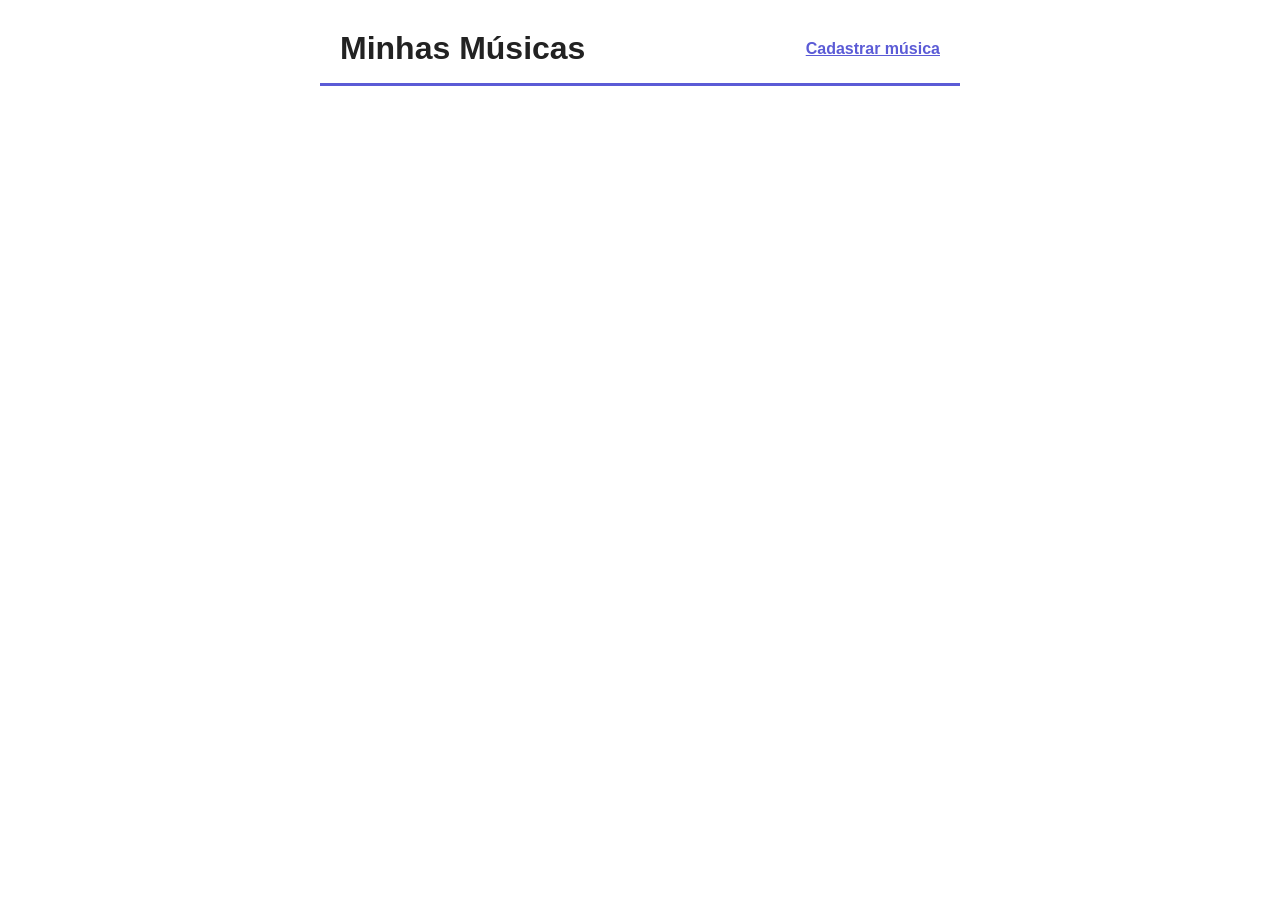
<file: index.html>
<!DOCTYPE html>
<html lang="pt-BR">
<head>
    <meta charset="UTF-8">
    <meta name="viewport" content="width=device-width, initial-scale=1.0">
    <title>Minhas Músicas</title>
    <link rel="stylesheet" href="index.css">
</head>
<body>
    <header>
        <h1>Minhas Músicas</h1>
        <a href="cadastrar.html">Cadastrar música</a>
    </header>

    <main>
        <section id="listarMusicas">

        </section>
    </main>

    <script src="index.js"></script>
</body>
</html>
</file>
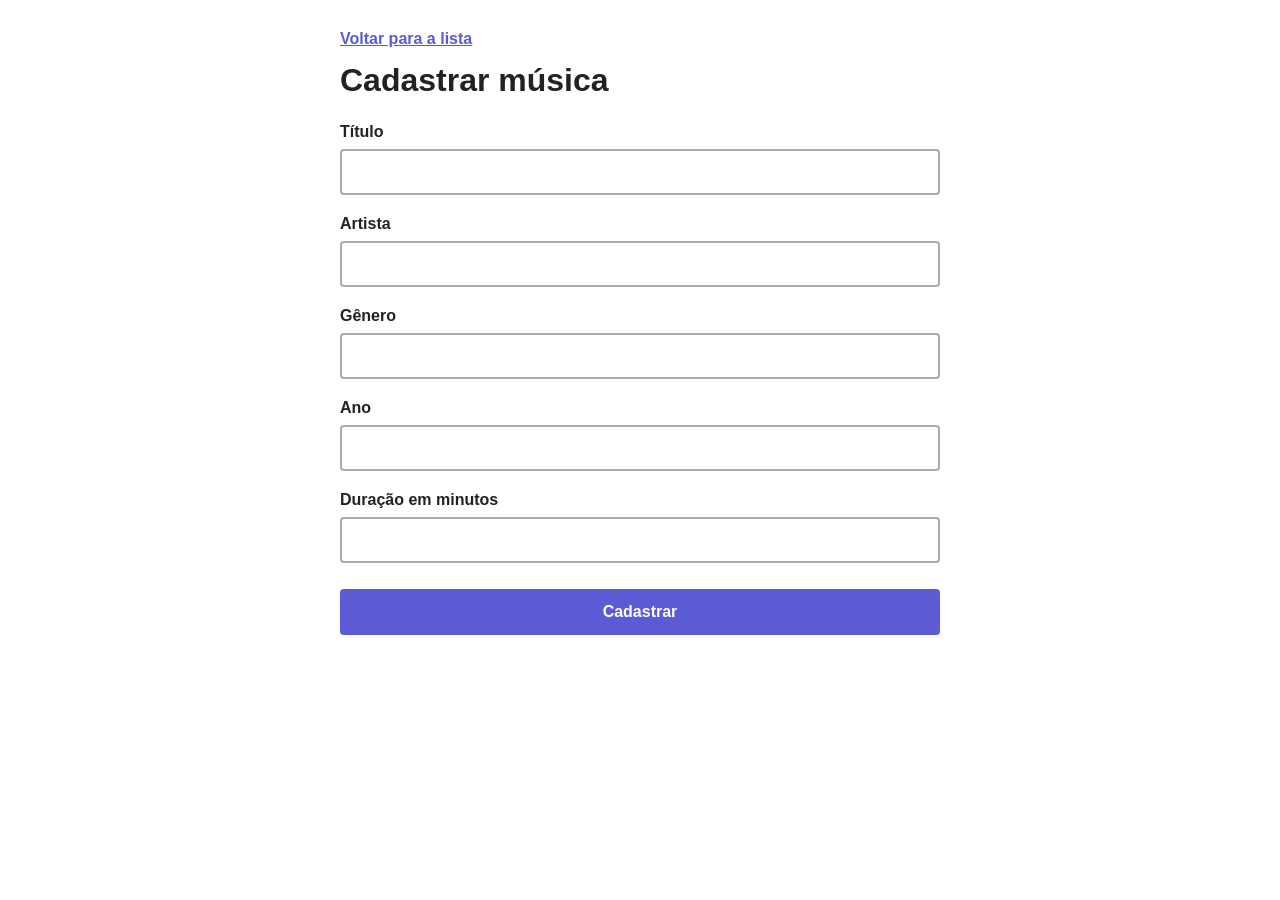
<file: cadastrar.html>
<!DOCTYPE html>
<html lang="pt-BR">
<head>
    <meta charset="UTF-8">
    <meta name="viewport" content="width=device-width, initial-scale=1.0">
    <title>Cadastrar música</title>
    <link rel="stylesheet" href="cadastrar.css">
</head>
<body>
    <main>
        <a class="voltar" href="index.html">Voltar para a lista</a>

        <h1>Cadastrar música</h1>

        <label for="titulo">Título</label>
        <input type="text" id="titulo">

        <label for="artista">Artista</label>
        <input type="text" id="artista">

        <label for="genero">Gênero</label>
        <input type="text" id="genero">

        <label for="ano">Ano</label>
        <input type="number" id="ano">

        <label for="duracao">Duração em minutos</label>
        <input type="number" id="duracao">

        <button id="botaoCadastrar">Cadastrar</button>
    </main>

    <script src="cadastrar.js"></script>
</body>
</html>
</file>
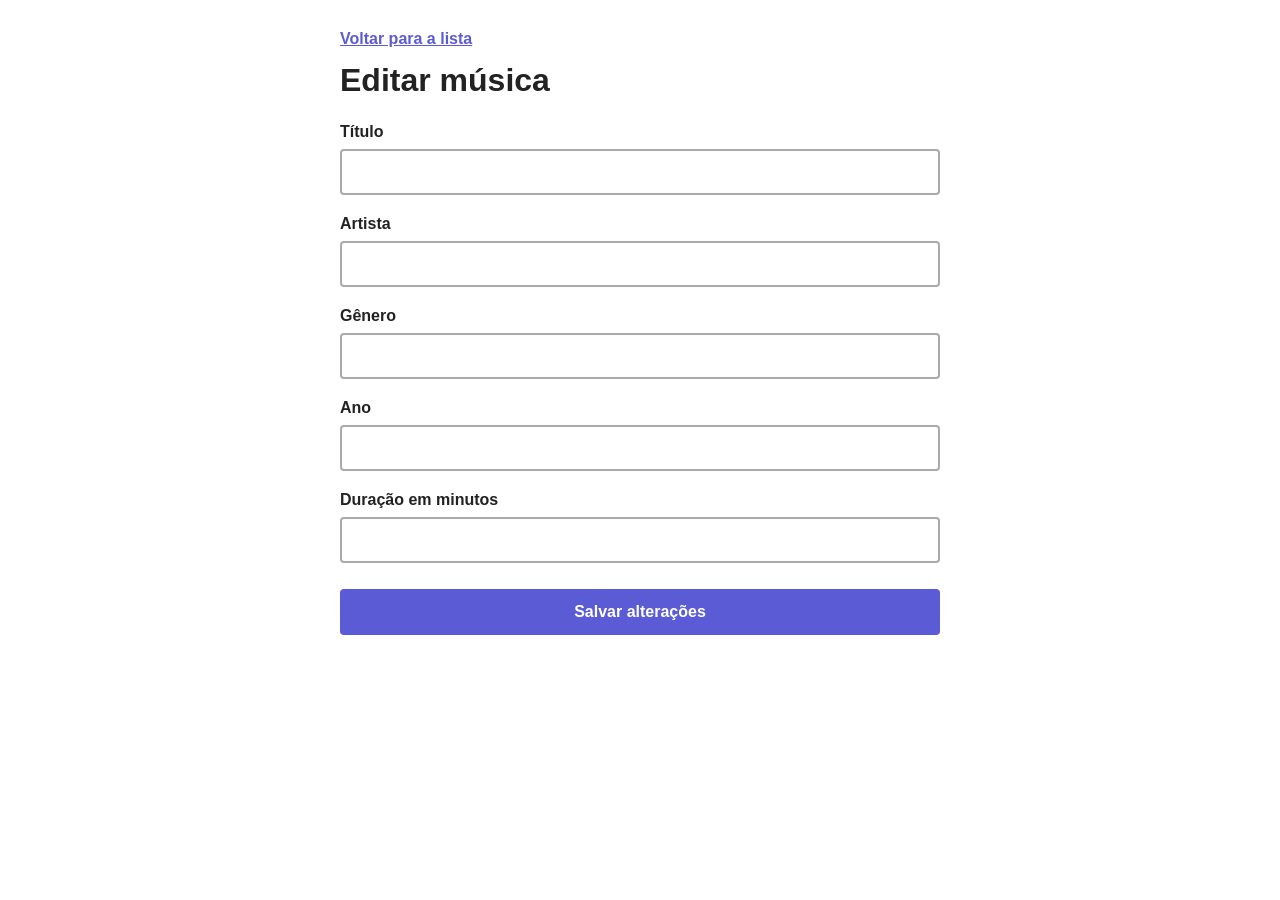
<file: editar.html>
<!DOCTYPE html>
<html lang="pt-BR">
<head>
    <meta charset="UTF-8">
    <meta name="viewport" content="width=device-width, initial-scale=1.0">
    <title>Editar música</title>
    <link rel="stylesheet" href="editar.css">
</head>
<body>
    <main>
        <a class="voltar" href="index.html">Voltar para a lista</a>

        <h1>Editar música</h1>

        <label for="titulo">Título</label>
        <input type="text" id="titulo">

        <label for="artista">Artista</label>
        <input type="text" id="artista">

        <label for="genero">Gênero</label>
        <input type="text" id="genero">

        <label for="ano">Ano</label>
        <input type="number" id="ano">

        <label for="duracao">Duração em minutos</label>
        <input type="number" id="duracao">

        <button id="botaoSalvar">Salvar alterações</button>
    </main>

    <script src="editar.js"></script>
</body>
</html>
</file>
<file: index.css>
* {
    box-sizing: border-box;
}

body {
    margin: 0;
    font-family: Arial, Helvetica, sans-serif;
    color: #222;
    background-color: #fff;
}

header {
    display: flex;
    justify-content: space-between;
    align-items: center;
    max-width: 640px;
    margin: 30px auto 24px;
    padding: 0 20px 16px;
    border-bottom: 3px solid #5b5bd6;
}

header h1 {
    margin: 0;
    font-size: 32px;
}

header a {
    color: #5b5bd6;
    font-weight: bold;
    text-decoration: underline;
}

main {
    max-width: 640px;
    margin: 0 auto 40px;
    padding: 0 20px;
}

#listaMusicas {
    display: flex;
    flex-direction: column;
    gap: 16px;
}

.musica {
    padding: 20px;
    border: 2px solid #d0d0d6;
    border-radius: 10px;
}

.musica h2 {
    margin: 0 0 6px;
    font-size: 24px;
}

.musica .artista {
    margin: 0 0 6px;
    font-size: 18px;
}

.musica .detalhes {
    margin: 0 0 14px;
    font-size: 14px;
    color: #666;
}

.acoes {
    display: flex;
    gap: 10px;
}

.acoes .editar,
.acoes .apagar {
    display: inline-block;
    padding: 8px 16px;
    font-family: inherit;
    font-size: 16px;
    font-weight: bold;
    text-decoration: none;
    background-color: #fff;
    border-radius: 4px;
    cursor: pointer;
}

.acoes .editar {
    color: #5b5bd6;
    border: 2px solid #5b5bd6;
}

.acoes .apagar {
    color: #c0281c;
    border: 2px solid #c0281c;
}

.acoes .editar:hover {
    background-color: #ececfb;
}

.acoes .apagar:hover {
    background-color: #fbeceb;
}
</file>
<file: cadastrar.css>
* {
    box-sizing: border-box;
}

body {
    margin: 0;
    font-family: Arial, Helvetica, sans-serif;
    color: #222;
    background-color: #fff;
}

main {
    display: flex;
    flex-direction: column;
    max-width: 640px;
    margin: 30px auto 40px;
    padding: 0 20px;
}

.voltar {
    align-self: flex-start;
    margin-bottom: 14px;
    color: #5b5bd6;
    font-weight: bold;
    text-decoration: underline;
}

h1 {
    margin: 0 0 24px;
    font-size: 32px;
}

label {
    margin-bottom: 8px;
    font-size: 16px;
    font-weight: bold;
}

input {
    width: 100%;
    margin-bottom: 20px;
    padding: 12px;
    font-family: inherit;
    font-size: 16px;
    border: 2px solid #aaa;
    border-radius: 4px;
}

input:focus {
    outline: none;
    border-color: #5b5bd6;
}

button {
    margin-top: 6px;
    padding: 14px;
    font-family: inherit;
    font-size: 16px;
    font-weight: bold;
    color: #fff;
    background-color: #5b5bd6;
    border: none;
    border-radius: 4px;
    cursor: pointer;
}

button:hover {
    background-color: #4a4ac0;
}
</file>
<file: editar.css>
* {
    box-sizing: border-box;
}

body {
    margin: 0;
    font-family: Arial, Helvetica, sans-serif;
    color: #222;
    background-color: #fff;
}

main {
    display: flex;
    flex-direction: column;
    max-width: 640px;
    margin: 30px auto 40px;
    padding: 0 20px;
}

.voltar {
    align-self: flex-start;
    margin-bottom: 14px;
    color: #5b5bd6;
    font-weight: bold;
    text-decoration: underline;
}

h1 {
    margin: 0 0 24px;
    font-size: 32px;
}

label {
    margin-bottom: 8px;
    font-size: 16px;
    font-weight: bold;
}

input {
    width: 100%;
    margin-bottom: 20px;
    padding: 12px;
    font-family: inherit;
    font-size: 16px;
    border: 2px solid #aaa;
    border-radius: 4px;
}

input:focus {
    outline: none;
    border-color: #5b5bd6;
}

button {
    margin-top: 6px;
    padding: 14px;
    font-family: inherit;
    font-size: 16px;
    font-weight: bold;
    color: #fff;
    background-color: #5b5bd6;
    border: none;
    border-radius: 4px;
    cursor: pointer;
}

button:hover {
    background-color: #4a4ac0;
}
</file>
